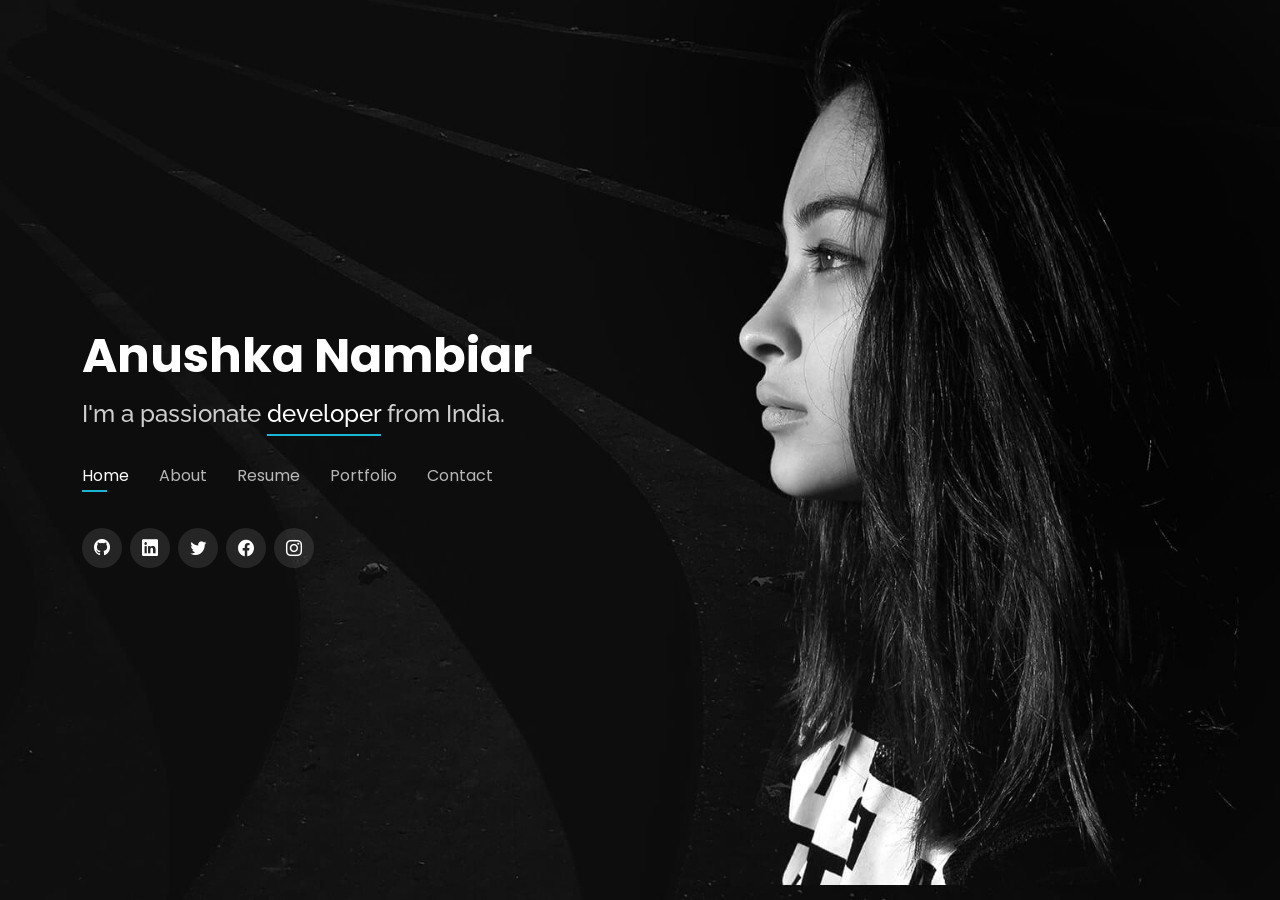
<file: index.html>
<!DOCTYPE html>
<html lang="en">

<head>
  <meta charset="utf-8">
  <meta content="width=device-width, initial-scale=1.0" name="viewport">

  <title>Portfolio</title>
  <meta content="" name="description">
  <meta content="" name="keywords">

  <!-- Favicons -->
  <link href="assets/img/favicon.png" rel="icon">
  <link href="assets/img/apple-touch-icon.png" rel="apple-touch-icon">

  <!-- Google Fonts -->
  <link
    href="https://fonts.googleapis.com/css?family=Open+Sans:300,300i,400,400i,600,600i,700,700i|Raleway:300,300i,400,400i,500,500i,600,600i,700,700i|Poppins:300,300i,400,400i,500,500i,600,600i,700,700i"
    rel="stylesheet">

  <!-- Vendor CSS Files -->
  <link href="assets/vendor/bootstrap/css/bootstrap.min.css" rel="stylesheet">
  <link href="assets/vendor/bootstrap-icons/bootstrap-icons.css" rel="stylesheet">
  <link href="assets/vendor/boxicons/css/boxicons.min.css" rel="stylesheet">
  <link href="assets/vendor/glightbox/css/glightbox.min.css" rel="stylesheet">
  <link href="assets/vendor/remixicon/remixicon.css" rel="stylesheet">
  <link href="assets/vendor/swiper/swiper-bundle.min.css" rel="stylesheet">

  <!-- Template Main CSS File -->
  <link href="assets/css/style.css" rel="stylesheet">


</head>

<body>

  <!-- ======= Header ======= -->
  <header id="header">
    <div class="container">

      <h1>Anushka Nambiar</h1>
      <!-- Uncomment below if you prefer to use an image logo -->
      <!-- <a href="index.html" class="mr-auto"><img src="assets/img/logo.png" alt="" class="img-fluid"></a> -->
      <h2>I'm a passionate <span style="border-bottom:2px solid #18b6d2;">developer</span> from India.</h2>

      <nav id="navbar" class="navbar">
        <ul>
          <li><a class="nav-link active" href="#header">Home</a></li>
          <li><a class="nav-link" href="#about">About</a></li>
          <li><a class="nav-link" href="#resume">Resume</a></li>
          <!-- <li><a class="nav-link" href="#services">Services</a></li> -->
          <li><a class="nav-link" href="#portfolio">Portfolio</a></li>
          <li><a class="nav-link" href="#contact">Contact</a></li>
        </ul>
        <i class="bi bi-list mobile-nav-toggle"></i>
      </nav><!-- .navbar -->

      <div class="social-links">
        <a href="https://github.com/AnushkaNambiar" class="github"><i class="bi bi-github"></i></a>
        <a href="https://www.linkedin.com/in/anushka-nambiar-0a888119b/" class="linkedin"><i class="bi bi-linkedin"></i></a>
        <a href="https://twitter.com/NambiarAnushka" class="twitter"><i class="bi bi-twitter"></i></a>
        <a href="#" class="facebook"><i class="bi bi-facebook"></i></a>
        <a href="#" class="instagram"><i class="bi bi-instagram"></i></a>
        
      </div>

    </div>
  </header><!-- End Header -->

  <!-- ======= About Section ======= -->
  <section id="about" class="about">

    <!-- ======= About Me ======= -->
    <div class="about-me container">

      <div class="section-title">
        <h2>About</h2>
        <p>more about me</p>
      </div>

      <div class="row">
        <div class="col-lg-4" data-aos="fade-right">
          <img src="assets/img/me.jpg" class="img-fluid" alt="">
        </div>
        <div class="col-lg-8 pt-4 pt-lg-0 content" data-aos="fade-left">
          <h3>Developer</h3>
          <p class="fst-italic">
            Innovative and deadline-driven Developer with 5+ years of coding experience, well-verse in Web Development, Game
            Development, Machine Learning and other modern technology.
          </p>
          <div class="row">
            <div class="col-lg-6">
              <ul>
                <li><i class="bi bi-chevron-right"></i> <strong>Birthday:</strong> <span>15 May 2002</span></li>
                <li><i class="bi bi-chevron-right"></i> <strong>Website:</strong> <span> - </span></li>
                <li><i class="bi bi-chevron-right"></i> <strong>Phone:</strong> <span>+91 85904 45276</span></li>
                <li><i class="bi bi-chevron-right"></i> <strong>City:</strong> <span>Chennai, India</span></li>
              </ul>
            </div>
            <div class="col-lg-6">
              <ul>
                <li><i class="bi bi-chevron-right"></i> <strong>Age:</strong> <span>20</span></li>
                <li><i class="bi bi-chevron-right"></i> <strong>Degree:</strong> <span>B.Tech Computer Science</span>
                </li>
                <li><i class="bi bi-chevron-right"></i> <strong>Email:</strong>
                  <span>anushkanambiar5@gmail.com</span>
                </li>
                <li><i class="bi bi-chevron-right"></i> <strong>Freelance:</strong> <span>Available</span></li>
              </ul>
            </div>
          </div>

        </div>
      </div>

    </div><!-- End About Me -->

    <!-- ======= Counts ======= -->




    <!-- ======= Skills  ======= -->
    <div class="skills container">

      <div class="section-title">
        <h2>Skills</h2>
      </div>

      <div class="row skills-content">

        <div class="col-lg-6">

          <div class="progress">
            <span class="skill">HTML <i class="val">100%</i></span>
            <div class="progress-bar-wrap">
              <div class="progress-bar" role="progressbar" aria-valuenow="100" aria-valuemin="0" aria-valuemax="100">
              </div>
            </div>
          </div>

          <div class="progress">
            <span class="skill">CSS <i class="val">90%</i></span>
            <div class="progress-bar-wrap">
              <div class="progress-bar" role="progressbar" aria-valuenow="90" aria-valuemin="0" aria-valuemax="100">
              </div>
            </div>
          </div>

          <div class="progress">
            <span class="skill">JavaScript <i class="val">75%</i></span>
            <div class="progress-bar-wrap">
              <div class="progress-bar" role="progressbar" aria-valuenow="75" aria-valuemin="0" aria-valuemax="100">
              </div>
            </div>
          </div>

          <div class="progress">
            <span class="skill">AngularJS <i class="val">50%</i></span>
            <div class="progress-bar-wrap">
              <div class="progress-bar" role="progressbar" aria-valuenow="50" aria-valuemin="0" aria-valuemax="100">
              </div>
            </div>
          </div>
        

        </div>

        <div class="col-lg-6">

          <div class="progress">
            <span class="skill">Django <i class="val">55%</i></span>
            <div class="progress-bar-wrap">
              <div class="progress-bar" role="progressbar" aria-valuenow="55" aria-valuemin="0" aria-valuemax="100">
              </div>
            </div>
          </div>

          <div class="progress">
            <span class="skill">Databases <i class="val">90%</i></span>
            <div class="progress-bar-wrap">
              <div class="progress-bar" role="progressbar" aria-valuenow="90" aria-valuemin="0" aria-valuemax="100">
              </div>
            </div>
          </div>

          <div class="progress">
            <span class="skill">Bootstrap <i class="val">90%</i></span>
            <div class="progress-bar-wrap">
              <div class="progress-bar" role="progressbar" aria-valuenow="90" aria-valuemin="0" aria-valuemax="100">
              </div>
            </div>
          </div>

          <div class="progress">
            <span class="skill">ReactJS <i class="val">70%</i></span>
            <div class="progress-bar-wrap">
              <div class="progress-bar" role="progressbar" aria-valuenow="70" aria-valuemin="0" aria-valuemax="100">
              </div>
            </div>
          </div>

          

        </div>

      </div>

    </div><!-- End Skills -->

    <!-- ======= Interests ======= -->
    <div class="interests container">

      <div class="section-title">
        <h2>Interests</h2>
      </div>

      <div class="row">
        <div class="col-lg-3 col-md-3">
          <div class="icon-box">
            <i class="ri-store-line" style="color: #ffbb2c;"></i>
            <h3>Web Development</h3>
          </div>
        </div>
        <div class="col-lg-3 col-md-3 mt-4 mt-md-0">
          <div class="icon-box">
            <i class="ri-bar-chart-box-line" style="color: #5578ff;"></i>
            <h3>Machine Learning</h3>
          </div>
        </div>
        <div class="col-lg-3 col-md-3 mt-4 mt-md-0">
          <div class="icon-box">
            <i class="ri-calendar-todo-line" style="color: #e80368;"></i>
            <h3>Computer Vision</h3>
          </div>
        </div>
        <div class="col-lg-3 col-md-3 mt-4 mt-md-0">
          <div class="icon-box">
            <i class="ri-bar-chart-box-line" style="color: #5578ff;"></i>
            <h3>Database Management</h3>
          </div>
        </div>
      </div>
      <br>
      <div class="row">
        <div class="col-lg-3 col-md-3">
          <div class="icon-box">
            <i class="ri-store-line" style="color: #ffbb2c;"></i>
            <h3>IoT</h3>
          </div>
        </div>
        <div class="col-lg-3 col-md-3 mt-4 mt-md-0">
          <div class="icon-box">
            <i class="ri-bar-chart-box-line" style="color: #5578ff;"></i>
            <h3>Virtual Reality</h3>
          </div>
        </div>
        <div class="col-lg-3 col-md-3 mt-4 mt-md-0">
          <div class="icon-box">
            <i class="ri-calendar-todo-line" style="color: #e80368;"></i>
            <h3>Artificial Intelligence</h3>
          </div>
        </div>
        <div class="col-lg-3 col-md-3 mt-4 mt-md-0">
          <div class="icon-box">
            <i class="ri-bar-chart-box-line" style="color: #5578ff;"></i>
            <h3>Deep Learning</h3>
          </div>
        </div>
      </div>
      

    </div><!-- End Interests -->

    <!-- ======= Testimonials ======= -->
    <div class="testimonials container">

      <div class="section-title">
        <h2>Achievements</h2>
      </div>
      <div class="row">
        <div class="col-md-4 text-center">
          <img src="mta.png" alt="" height="150px" width="150px">
        </div>
      </div>





    </div><!-- End Testimonials  -->

  </section><!-- End About Section -->

  <!-- ======= Resume Section ======= -->
  <section id="resume" class="resume">
    <div class="container">

      <div class="section-title">
        <h2>Resume</h2>
        <p>Check My Resume</p>
      </div>

      <div class="row">
        <div class="col-lg-6">
          <h3 class="resume-title">Sumary</h3>
          <div class="resume-item pb-0">
            <h4>Anushka Nambiar</h4>
            <p><em>Innovative and deadline-driven Developer with 5+ years of coding experience, well-verse in Web Development, Game Development, Machine Learning and other modern technology.</em>
            </p>
            <p>
            <ul>
              <li>Chennai, India</li>
              <li>(91) 85904-45276</li>
              <li>anushkanambiar5@gmail.com</li>
            </ul>
            </p>
          </div>

          <h3 class="resume-title">Education</h3>
          <div class="resume-item">
            <h4>B.Tech Computer Science</h4>
            <h5>2020 - 2024</h5>
            <p><em>Amrita School of Engineering, Chennai</em></p>
            <p>Pursuing 2nd Year with a current CGPA of 8.66
            </p>
          </div>
        </div>
        <div class="col-lg-6">
          <h3 class="resume-title">Professional Experience</h3>
          <div class="resume-item">
            <h4>Coding Instructor</h4>
            <h5>Dec 2021 - Present</h5>
            <p><em>CampK12 </em></p>
            <p>
            <ul>
              <li>Guiding a group of students in various technologies like Game Development, Web Development, 3D Coding with VR and Artificial Intelligence</li>
              <li>Conducting demo classes for potential enrollments.</li>
            </ul>
            </p>
          </div>
          <div class="resume-item">
            <h4>Coding Tutor</h4>
            <h5>Oct 2021 - Dec 2021</h5>
            <p><em>Suvidha Foundation </em></p>
            <p>
            <ul>
              <li>Teaching students web development and game development for 2-3 hours on a daily basis.</li>
              <li>Conducting workshops on web development in schools.</li>
              <li>Conducting live worshops through YouTube.</li>
            </ul>
            </p>
          </div>
        </div>
      </div>

    </div>
    <br>
    <center>
      <a href="https://docs.google.com/document/d/1rklsShPchYlK_z11vWIhzQEbm_ajvpm6MZrBVp_G_jQ/edit?usp=sharing">
        <button class="btn btn-primary">DOWNLOAD RESUME</button>
      </a>
    </center>
  </section><!-- End Resume Section -->

  <!-- ======= Services Section ======= -->
  <!-- <section id="services" class="services">
    <div class="container">

      <div class="section-title">
        <h2>Services</h2>
        <p>My Services</p>
      </div>

      <div class="row">
        <div class="col-lg-4 col-md-6 d-flex align-items-stretch">
          <div class="icon-box">
            <div class="icon"><i class="bx bxl-dribbble"></i></div>
            <h4><a href="">Web Development</a></h4>
            <p style="color: transparent;">Voluptatum deleniti atque corrupti quos dolores et quas molestias excepturi</p>
          </div>
        </div>

        <div class="col-lg-4 col-md-6 d-flex align-items-stretch mt-4 mt-md-0">
          <div class="icon-box">
            <div class="icon"><i class="bx bx-file"></i></div>
            <h4><a href="">UI Design</a></h4>
            <p style="color: transparent;">Duis aute irure dolor in reprehenderit in voluptate velit esse cillum dolore</p>
          </div>
        </div>

        <div class="col-lg-4 col-md-6 d-flex align-items-stretch mt-4 mt-lg-0">
          <div class="icon-box">
            <div class="icon"><i class="bx bx-tachometer"></i></div>
            <h4><a href="">Database Management</a></h4>
            <p style="color: transparent;">Excepteur sint occaecat cupidatat non proident, sunt in culpa qui officia</p>
          </div>
        </div>
      </div>

    </div> -->
  </section><!-- End Services Section -->

  <!-- ======= Portfolio Section ======= -->
  <section id="portfolio" class="portfolio">
    <div class="container">

      <div class="section-title">
        <h2>Portfolio</h2>
        <p>My Works</p>
      </div>

      <div class="row">
        <div class="col-lg-12 d-flex justify-content-center">
          <ul id="portfolio-flters">
            <li data-filter="*" class="filter-active">All</li>
            <li data-filter=".filter-prj">Projects</li>
            <li data-filter=".filter-ppr">Research Papers</li>
            <li data-filter=".filter-soon">Coming Soon</li>
          </ul>
        </div>
      </div>

      <div class="row portfolio-container">

        <div class="col-lg-4 col-md-6 portfolio-item filter-prj">
          <div class="portfolio-wrap">
            <img src="assets/img/vaidya.png" class="img-fluid" alt="">
            <div class="portfolio-info">
              <h4>Vaidya</h4>
              <p>App</p>
              <div class="portfolio-links">
                <a href="assets/img/vaidya.png" data-gallery="portfolioGallery"
                  class="portfolio-lightbox" title="App 1"><i class="bx bx-plus"></i></a>
                <a href="portfolio-details-vaidya.html" data-gallery="portfolioDetailsGallery" data-glightbox="type: external"
                  class="portfolio-details-lightbox" title="Portfolio Details"><i class="bx bx-link"></i></a>
              </div>
            </div>
          </div>
        </div>

        <div class="col-lg-4 col-md-6 portfolio-item filter-ppr">
          <div class="portfolio-wrap">
            <img src="assets/img/cv.png" class="img-fluid" alt="" height="550px">
            <div class="portfolio-info">
              <h4>Computer Vision</h4>
              <p>Research Paper</p>
              <div class="portfolio-links">
                <a href="assets/img/cv.png" data-gallery="portfolioGallery"
                  class="portfolio-lightbox" title="Computer-Vision"><i class="bx bx-plus"></i></a>
                <a href="portfolio-details-cv.html" data-gallery="portfolioDetailsGallery" data-glightbox="type: external"
                  class="portfolio-details-lightbox" title="Portfolio Details"><i class="bx bx-link"></i></a>
              </div>
            </div>
          </div>
        </div>

        <div class="col-lg-4 col-md-6 portfolio-item filter-prj">
          <div class="portfolio-wrap">
            <img src="assets/img/crime.png" height="230px" width="450px" alt="">
            <div class="portfolio-info">
              <h4>Criminal Management System</h4>
              <p>App</p>
              <div class="portfolio-links">
                <a href="assets/img/crime.png" data-gallery="portfolioGallery"
                  class="portfolio-lightbox" title="App 2"><i class="bx bx-plus"></i></a>
                <a href="portfolio-details-crime.html" data-gallery="portfolioDetailsGallery" data-glightbox="type: external"
                  class="portfolio-details-lightbox" title="Portfolio Details"><i class="bx bx-link"></i></a>
              </div>
            </div>
          </div>
        </div>

        <div class="col-lg-4 col-md-6 portfolio-item filter-ppr filter-prj">
          <div class="portfolio-wrap">
            <img src="assets/img/heart.png" class="img-fluid" alt="">
            <div class="portfolio-info">
              <h4>Heart Disease Prediction</h4>
              <p>Research Paper</p>
              <div class="portfolio-links">
                <a href="assets/img/heart.png" data-gallery="portfolioGallery"
                  class="portfolio-lightbox" title="Card 2"><i class="bx bx-plus"></i></a>
                <a href="portfolio-details-heart.html" data-gallery="portfolioDetailsGallery" data-glightbox="type: external"
                  class="portfolio-details-lightbox" title="Portfolio Details"><i class="bx bx-link"></i></a>
              </div>
            </div>
          </div>
        </div>

        <div class="col-lg-4 col-md-6 portfolio-item filter-soon">
          <div class="portfolio-wrap">
            <img src="assets/img/holo.png" class="img-fluid" alt="">
            <div class="portfolio-info">
              <h4>AI Assistant</h4>
              <p>Hackathon Project</p>
              <div class="portfolio-links">
                <a href="assets/img/holo.png" data-gallery="portfolioGallery"
                  class="portfolio-lightbox" title="AI Assistant"><i class="bx bx-plus"></i></a>
                <a href="portfolio-details-ai.html" data-gallery="portfolioDetailsGallery" data-glightbox="type: external"
                  class="portfolio-details-lightbox" title="Portfolio Details"><i class="bx bx-link"></i></a>
              </div>
            </div>
          </div>
        </div>

        <div class="col-lg-4 col-md-6 portfolio-item filter-soon">
          <div class="portfolio-wrap">
            <img src="assets/img/fit.png" height="245px" width="450px" alt="">
            <div class="portfolio-info">
              <h4>Fitness Tracker</h4>
              <p>Coming Soon</p>
              <div class="portfolio-links">
                <a href="assets/img/fit.png" data-gallery="portfolioGallery"
                  class="portfolio-lightbox" title="App 3"><i class="bx bx-plus"></i></a>
                <a href="portfolio-details-fir.html" data-gallery="portfolioDetailsGallery" data-glightbox="type: external"
                  class="portfolio-details-lightbox" title="Portfolio Details"><i class="bx bx-link"></i></a>
              </div>
            </div>
          </div>
        </div>

        <!-- <div class="col-lg-4 col-md-6 portfolio-item filter-card">
          <div class="portfolio-wrap">
            <img src="assets/img/portfolio/portfolio-7.jpg" class="img-fluid" alt="">
            <div class="portfolio-info">
              <h4>Card 1</h4>
              <p>Card</p>
              <div class="portfolio-links">
                <a href="assets/img/portfolio/portfolio-7.jpg" data-gallery="portfolioGallery"
                  class="portfolio-lightbox" title="Card 1"><i class="bx bx-plus"></i></a>
                <a href="portfolio-details.html" data-gallery="portfolioDetailsGallery" data-glightbox="type: external"
                  class="portfolio-details-lightbox" title="Portfolio Details"><i class="bx bx-link"></i></a>
              </div>
            </div>
          </div>
        </div> -->
<!-- 
        <div class="col-lg-4 col-md-6 portfolio-item filter-card">
          <div class="portfolio-wrap">
            <img src="assets/img/portfolio/portfolio-8.jpg" class="img-fluid" alt="">
            <div class="portfolio-info">
              <h4>Card 3</h4>
              <p>Card</p>
              <div class="portfolio-links">
                <a href="assets/img/portfolio/portfolio-8.jpg" data-gallery="portfolioGallery"
                  class="portfolio-lightbox" title="Card 3"><i class="bx bx-plus"></i></a>
                <a href="portfolio-details.html" data-gallery="portfolioDetailsGallery" data-glightbox="type: external"
                  class="portfolio-details-lightbox" title="Portfolio Details"><i class="bx bx-link"></i></a>
              </div>
            </div>
          </div>
        </div> -->

        <!-- <div class="col-lg-4 col-md-6 portfolio-item filter-web">
          <div class="portfolio-wrap">
            <img src="assets/img/portfolio/portfolio-9.jpg" class="img-fluid" alt="">
            <div class="portfolio-info">
              <h4>Web 3</h4>
              <p>Web</p>
              <div class="portfolio-links">
                <a href="assets/img/portfolio/portfolio-9.jpg" data-gallery="portfolioGallery"
                  class="portfolio-lightbox" title="Web 3"><i class="bx bx-plus"></i></a>
                <a href="portfolio-details.html" data-gallery="portfolioDetailsGallery" data-glightbox="type: external"
                  class="portfolio-details-lightbox" title="Portfolio Details"><i class="bx bx-link"></i></a>
              </div>
            </div>
          </div>
        </div> -->

      </div>

    </div>
  </section><!-- End Portfolio Section -->

  <!-- ======= Contact Section ======= -->
  <section id="contact" class="contact">
    <div class="container">

      <div class="section-title">
        <h2>Contact</h2>
        <p>Contact Me</p>
      </div>

      <div class="row mt-2">

        <div class="col-md-6 d-flex align-items-stretch">
          <div class="info-box">
            <i class="bx bx-map"></i>
            <h3>My Address</h3>
            <p>Kerala, India</p>
          </div>
        </div>

        <div class="col-md-6 mt-4 mt-md-0 d-flex align-items-stretch">
          <div class="info-box">
            <i class="bx bx-share-alt"></i>
            <h3>Social Profiles</h3>
            <div class="social-links">
              <a href="#" class="twitter"><i class="bi bi-twitter"></i></a>
              <a href="#" class="facebook"><i class="bi bi-facebook"></i></a>
              <a href="#" class="instagram"><i class="bi bi-instagram"></i></a>
              <a href="#" class="google-plus"><i class="bi bi-skype"></i></a>
              <a href="#" class="linkedin"><i class="bi bi-linkedin"></i></a>
            </div>
          </div>
        </div>

        <div class="col-md-6 mt-4 d-flex align-items-stretch">
          <div class="info-box">
            <i class="bx bx-envelope"></i>
            <h3>Email Me</h3>
            <p>anushkanambiar@gmail.com</p>
          </div>
        </div>
        <div class="col-md-6 mt-4 d-flex align-items-stretch">
          <div class="info-box">
            <i class="bx bx-phone-call"></i>
            <h3>Call Me</h3>
            <p>+91 85904 45276</p>
          </div>
        </div>
      </div>

      <form action="forms/contact.php" method="post" role="form" class="php-email-form mt-4">
        <div class="row">
          <div class="col-md-6 form-group">
            <input type="text" name="name" class="form-control" id="name" placeholder="Your Name" required>
          </div>
          <div class="col-md-6 form-group mt-3 mt-md-0">
            <input type="email" class="form-control" name="email" id="email" placeholder="Your Email" required>
          </div>
        </div>
        <div class="form-group mt-3">
          <input type="text" class="form-control" name="subject" id="subject" placeholder="Subject" required>
        </div>
        <div class="form-group mt-3">
          <textarea class="form-control" name="message" rows="5" placeholder="Message" required></textarea>
        </div>
        <div class="my-3">
          <div class="loading">Loading</div>
          <div class="error-message"></div>
          <div class="sent-message">Your message has been sent. Thank you!</div>
        </div>
        <div class="text-center"><button type="submit">Send Message</button></div>
      </form>

    </div>
  </section><!-- End Contact Section -->



  <!-- Vendor JS Files -->
  <script src="assets/vendor/bootstrap/js/bootstrap.bundle.min.js"></script>
  <script src="assets/vendor/glightbox/js/glightbox.min.js"></script>
  <script src="assets/vendor/isotope-layout/isotope.pkgd.min.js"></script>
  <script src="assets/vendor/php-email-form/validate.js"></script>
  <script src="assets/vendor/purecounter/purecounter.js"></script>
  <script src="assets/vendor/swiper/swiper-bundle.min.js"></script>
  <script src="assets/vendor/waypoints/noframework.waypoints.js"></script>

  <!-- Template Main JS File -->
  <script src="assets/js/main.js"></script>

</body>

</html>
</file>
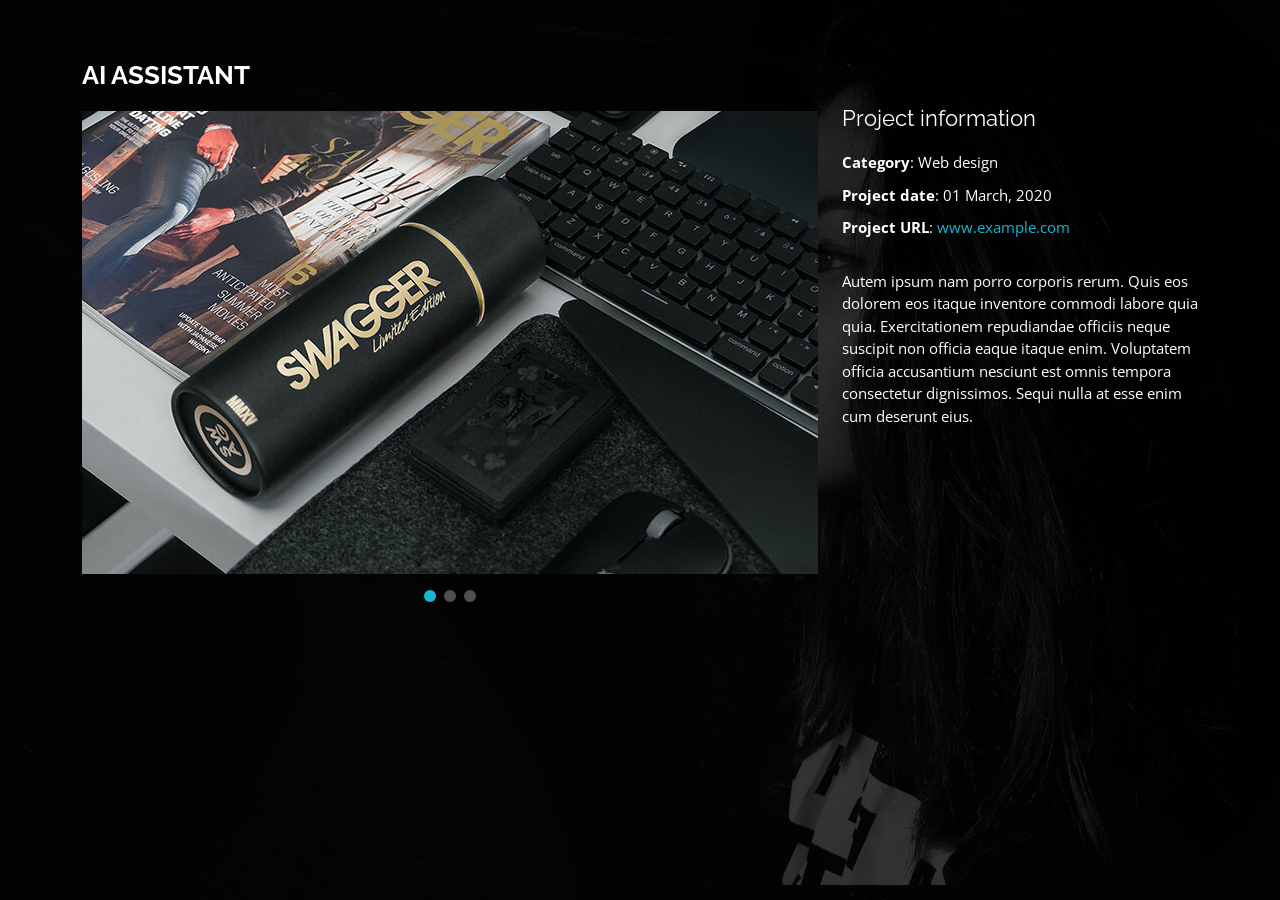
<file: portfolio-details-ai.html>
<!DOCTYPE html>
<html lang="en">

<head>
  <meta charset="utf-8">
  <meta content="width=device-width, initial-scale=1.0" name="viewport">

  <title>AI Assistant</title>
  <meta content="" name="description">
  <meta content="" name="keywords">

  <!-- Favicons -->
  <link href="assets/img/favicon.png" rel="icon">
  <link href="assets/img/apple-touch-icon.png" rel="apple-touch-icon">

  <!-- Google Fonts -->
  <link href="https://fonts.googleapis.com/css?family=Open+Sans:300,300i,400,400i,600,600i,700,700i|Raleway:300,300i,400,400i,500,500i,600,600i,700,700i|Poppins:300,300i,400,400i,500,500i,600,600i,700,700i" rel="stylesheet">

  <!-- Vendor CSS Files -->
  <link href="assets/vendor/bootstrap/css/bootstrap.min.css" rel="stylesheet">
  <link href="assets/vendor/bootstrap-icons/bootstrap-icons.css" rel="stylesheet">
  <link href="assets/vendor/boxicons/css/boxicons.min.css" rel="stylesheet">
  <link href="assets/vendor/glightbox/css/glightbox.min.css" rel="stylesheet">
  <link href="assets/vendor/remixicon/remixicon.css" rel="stylesheet">
  <link href="assets/vendor/swiper/swiper-bundle.min.css" rel="stylesheet">

  <!-- Template Main CSS File -->
  <link href="assets/css/style.css" rel="stylesheet">

  <!-- =======================================================
  * Template Name: Personal - v4.6.0
  * Template URL: https://bootstrapmade.com/personal-free-resume-bootstrap-template/
  * Author: BootstrapMade.com
  * License: https://bootstrapmade.com/license/
  ======================================================== -->
</head>

<body>

  <main id="main">

    <!-- ======= Portfolio Details ======= -->
    <div id="portfolio-details" class="portfolio-details">
      <div class="container">

        <div class="row">

          <div class="col-lg-8">
            <h2 class="portfolio-title">AI ASSISTANT</h2>

            <div class="portfolio-details-slider swiper">
              <div class="swiper-wrapper align-items-center">

                <div class="swiper-slide">
                  <img src="assets/img/portfolio/portfolio-details-1.jpg" alt="">
                </div>

                <div class="swiper-slide">
                  <img src="assets/img/portfolio/portfolio-details-2.jpg" alt="">
                </div>

                <div class="swiper-slide">
                  <img src="assets/img/portfolio/portfolio-details-3.jpg" alt="">
                </div>

              </div>
              <div class="swiper-pagination"></div>
            </div>

          </div>

          <div class="col-lg-4 portfolio-info">
            <h3>Project information</h3>
            <ul>
              <li><strong>Category</strong>: Web design</li>
              <li><strong>Project date</strong>: 01 March, 2020</li>
              <li><strong>Project URL</strong>: <a href="#">www.example.com</a></li>
            </ul>

            <p>
              Autem ipsum nam porro corporis rerum. Quis eos dolorem eos itaque inventore commodi labore quia quia. Exercitationem repudiandae officiis neque suscipit non officia eaque itaque enim. Voluptatem officia accusantium nesciunt est omnis tempora consectetur dignissimos. Sequi nulla at esse enim cum deserunt eius.
            </p>
          </div>

        </div>

      </div>
    </div><!-- End Portfolio Details -->

  </main><!-- End #main -->

  <div class="credits">
    <!-- All the links in the footer should remain intact. -->
    <!-- You can delete the links only if you purchased the pro version. -->
    <!-- Licensing information: https://bootstrapmade.com/license/ -->
    <!-- Purchase the pro version with working PHP/AJAX contact form: https://bootstrapmade.com/personal-free-resume-bootstrap-template/ -->
  </div>

  <!-- Vendor JS Files -->
  <script src="assets/vendor/bootstrap/js/bootstrap.bundle.min.js"></script>
  <script src="assets/vendor/glightbox/js/glightbox.min.js"></script>
  <script src="assets/vendor/isotope-layout/isotope.pkgd.min.js"></script>
  <script src="assets/vendor/php-email-form/validate.js"></script>
  <script src="assets/vendor/purecounter/purecounter.js"></script>
  <script src="assets/vendor/swiper/swiper-bundle.min.js"></script>
  <script src="assets/vendor/waypoints/noframework.waypoints.js"></script>

  <!-- Template Main JS File -->
  <script src="assets/js/main.js"></script>

</body>

</html>
</file>
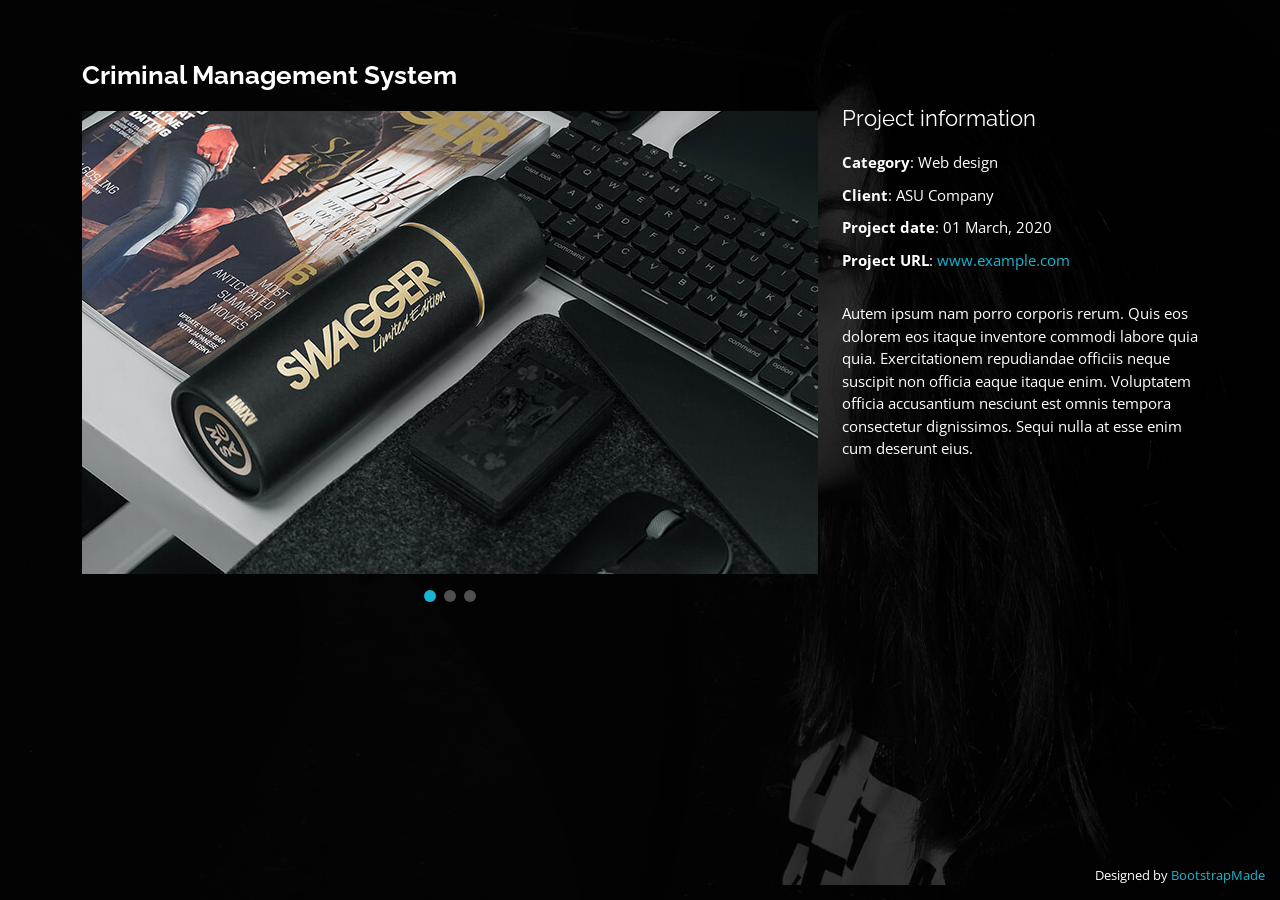
<file: portfolio-details-crime.html>
<!DOCTYPE html>
<html lang="en">

<head>
  <meta charset="utf-8">
  <meta content="width=device-width, initial-scale=1.0" name="viewport">

  <title>Portfolio Details - Personal Bootstrap Template</title>
  <meta content="" name="description">
  <meta content="" name="keywords">

  <!-- Favicons -->
  <link href="assets/img/favicon.png" rel="icon">
  <link href="assets/img/apple-touch-icon.png" rel="apple-touch-icon">

  <!-- Google Fonts -->
  <link href="https://fonts.googleapis.com/css?family=Open+Sans:300,300i,400,400i,600,600i,700,700i|Raleway:300,300i,400,400i,500,500i,600,600i,700,700i|Poppins:300,300i,400,400i,500,500i,600,600i,700,700i" rel="stylesheet">

  <!-- Vendor CSS Files -->
  <link href="assets/vendor/bootstrap/css/bootstrap.min.css" rel="stylesheet">
  <link href="assets/vendor/bootstrap-icons/bootstrap-icons.css" rel="stylesheet">
  <link href="assets/vendor/boxicons/css/boxicons.min.css" rel="stylesheet">
  <link href="assets/vendor/glightbox/css/glightbox.min.css" rel="stylesheet">
  <link href="assets/vendor/remixicon/remixicon.css" rel="stylesheet">
  <link href="assets/vendor/swiper/swiper-bundle.min.css" rel="stylesheet">

  <!-- Template Main CSS File -->
  <link href="assets/css/style.css" rel="stylesheet">

  <!-- =======================================================
  * Template Name: Personal - v4.6.0
  * Template URL: https://bootstrapmade.com/personal-free-resume-bootstrap-template/
  * Author: BootstrapMade.com
  * License: https://bootstrapmade.com/license/
  ======================================================== -->
</head>

<body>

  <main id="main">

    <!-- ======= Portfolio Details ======= -->
    <div id="portfolio-details" class="portfolio-details">
      <div class="container">

        <div class="row">

          <div class="col-lg-8">
            <h2 class="portfolio-title">Criminal Management System</h2>

            <div class="portfolio-details-slider swiper">
              <div class="swiper-wrapper align-items-center">

                <div class="swiper-slide">
                  <img src="assets/img/portfolio/portfolio-details-1.jpg" alt="">
                </div>

                <div class="swiper-slide">
                  <img src="assets/img/portfolio/portfolio-details-2.jpg" alt="">
                </div>

                <div class="swiper-slide">
                  <img src="assets/img/portfolio/portfolio-details-3.jpg" alt="">
                </div>

              </div>
              <div class="swiper-pagination"></div>
            </div>

          </div>

          <div class="col-lg-4 portfolio-info">
            <h3>Project information</h3>
            <ul>
              <li><strong>Category</strong>: Web design</li>
              <li><strong>Client</strong>: ASU Company</li>
              <li><strong>Project date</strong>: 01 March, 2020</li>
              <li><strong>Project URL</strong>: <a href="#">www.example.com</a></li>
            </ul>

            <p>
              Autem ipsum nam porro corporis rerum. Quis eos dolorem eos itaque inventore commodi labore quia quia. Exercitationem repudiandae officiis neque suscipit non officia eaque itaque enim. Voluptatem officia accusantium nesciunt est omnis tempora consectetur dignissimos. Sequi nulla at esse enim cum deserunt eius.
            </p>
          </div>

        </div>

      </div>
    </div><!-- End Portfolio Details -->

  </main><!-- End #main -->

  <div class="credits">
    <!-- All the links in the footer should remain intact. -->
    <!-- You can delete the links only if you purchased the pro version. -->
    <!-- Licensing information: https://bootstrapmade.com/license/ -->
    <!-- Purchase the pro version with working PHP/AJAX contact form: https://bootstrapmade.com/personal-free-resume-bootstrap-template/ -->
    Designed by <a href="https://bootstrapmade.com/">BootstrapMade</a>
  </div>

  <!-- Vendor JS Files -->
  <script src="assets/vendor/bootstrap/js/bootstrap.bundle.min.js"></script>
  <script src="assets/vendor/glightbox/js/glightbox.min.js"></script>
  <script src="assets/vendor/isotope-layout/isotope.pkgd.min.js"></script>
  <script src="assets/vendor/php-email-form/validate.js"></script>
  <script src="assets/vendor/purecounter/purecounter.js"></script>
  <script src="assets/vendor/swiper/swiper-bundle.min.js"></script>
  <script src="assets/vendor/waypoints/noframework.waypoints.js"></script>

  <!-- Template Main JS File -->
  <script src="assets/js/main.js"></script>

</body>

</html>
</file>
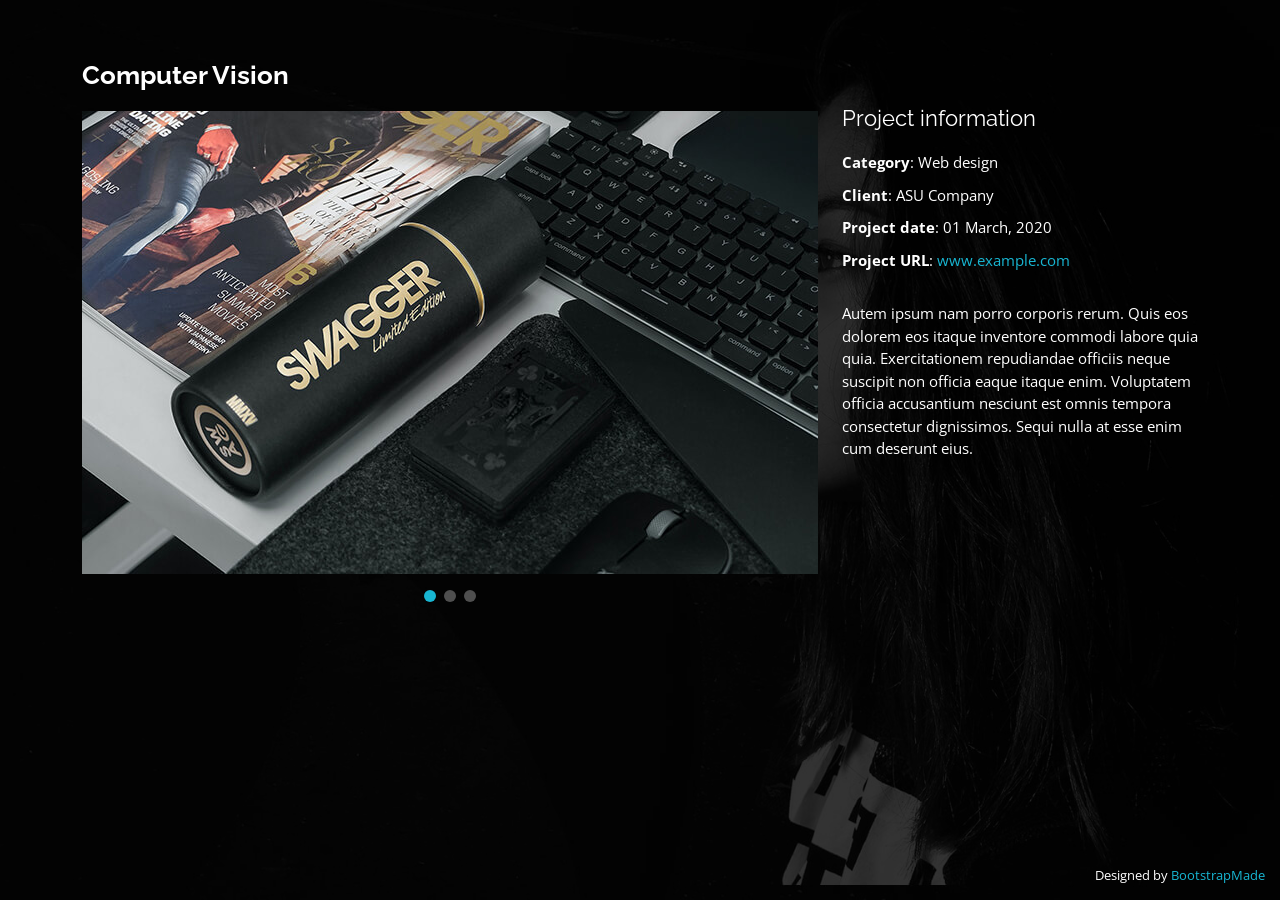
<file: portfolio-details-cv.html>
<!DOCTYPE html>
<html lang="en">

<head>
  <meta charset="utf-8">
  <meta content="width=device-width, initial-scale=1.0" name="viewport">

  <title>Portfolio Details - Personal Bootstrap Template</title>
  <meta content="" name="description">
  <meta content="" name="keywords">

  <!-- Favicons -->
  <link href="assets/img/favicon.png" rel="icon">
  <link href="assets/img/apple-touch-icon.png" rel="apple-touch-icon">

  <!-- Google Fonts -->
  <link href="https://fonts.googleapis.com/css?family=Open+Sans:300,300i,400,400i,600,600i,700,700i|Raleway:300,300i,400,400i,500,500i,600,600i,700,700i|Poppins:300,300i,400,400i,500,500i,600,600i,700,700i" rel="stylesheet">

  <!-- Vendor CSS Files -->
  <link href="assets/vendor/bootstrap/css/bootstrap.min.css" rel="stylesheet">
  <link href="assets/vendor/bootstrap-icons/bootstrap-icons.css" rel="stylesheet">
  <link href="assets/vendor/boxicons/css/boxicons.min.css" rel="stylesheet">
  <link href="assets/vendor/glightbox/css/glightbox.min.css" rel="stylesheet">
  <link href="assets/vendor/remixicon/remixicon.css" rel="stylesheet">
  <link href="assets/vendor/swiper/swiper-bundle.min.css" rel="stylesheet">

  <!-- Template Main CSS File -->
  <link href="assets/css/style.css" rel="stylesheet">

  <!-- =======================================================
  * Template Name: Personal - v4.6.0
  * Template URL: https://bootstrapmade.com/personal-free-resume-bootstrap-template/
  * Author: BootstrapMade.com
  * License: https://bootstrapmade.com/license/
  ======================================================== -->
</head>

<body>

  <main id="main">

    <!-- ======= Portfolio Details ======= -->
    <div id="portfolio-details" class="portfolio-details">
      <div class="container">

        <div class="row">

          <div class="col-lg-8">
            <h2 class="portfolio-title">Computer Vision</h2>

            <div class="portfolio-details-slider swiper">
              <div class="swiper-wrapper align-items-center">

                <div class="swiper-slide">
                  <img src="assets/img/portfolio/portfolio-details-1.jpg" alt="">
                </div>

                <div class="swiper-slide">
                  <img src="assets/img/portfolio/portfolio-details-2.jpg" alt="">
                </div>

                <div class="swiper-slide">
                  <img src="assets/img/portfolio/portfolio-details-3.jpg" alt="">
                </div>

              </div>
              <div class="swiper-pagination"></div>
            </div>

          </div>

          <div class="col-lg-4 portfolio-info">
            <h3>Project information</h3>
            <ul>
              <li><strong>Category</strong>: Web design</li>
              <li><strong>Client</strong>: ASU Company</li>
              <li><strong>Project date</strong>: 01 March, 2020</li>
              <li><strong>Project URL</strong>: <a href="#">www.example.com</a></li>
            </ul>

            <p>
              Autem ipsum nam porro corporis rerum. Quis eos dolorem eos itaque inventore commodi labore quia quia. Exercitationem repudiandae officiis neque suscipit non officia eaque itaque enim. Voluptatem officia accusantium nesciunt est omnis tempora consectetur dignissimos. Sequi nulla at esse enim cum deserunt eius.
            </p>
          </div>

        </div>

      </div>
    </div><!-- End Portfolio Details -->

  </main><!-- End #main -->

  <div class="credits">
    <!-- All the links in the footer should remain intact. -->
    <!-- You can delete the links only if you purchased the pro version. -->
    <!-- Licensing information: https://bootstrapmade.com/license/ -->
    <!-- Purchase the pro version with working PHP/AJAX contact form: https://bootstrapmade.com/personal-free-resume-bootstrap-template/ -->
    Designed by <a href="https://bootstrapmade.com/">BootstrapMade</a>
  </div>

  <!-- Vendor JS Files -->
  <script src="assets/vendor/bootstrap/js/bootstrap.bundle.min.js"></script>
  <script src="assets/vendor/glightbox/js/glightbox.min.js"></script>
  <script src="assets/vendor/isotope-layout/isotope.pkgd.min.js"></script>
  <script src="assets/vendor/php-email-form/validate.js"></script>
  <script src="assets/vendor/purecounter/purecounter.js"></script>
  <script src="assets/vendor/swiper/swiper-bundle.min.js"></script>
  <script src="assets/vendor/waypoints/noframework.waypoints.js"></script>

  <!-- Template Main JS File -->
  <script src="assets/js/main.js"></script>

</body>

</html>
</file>
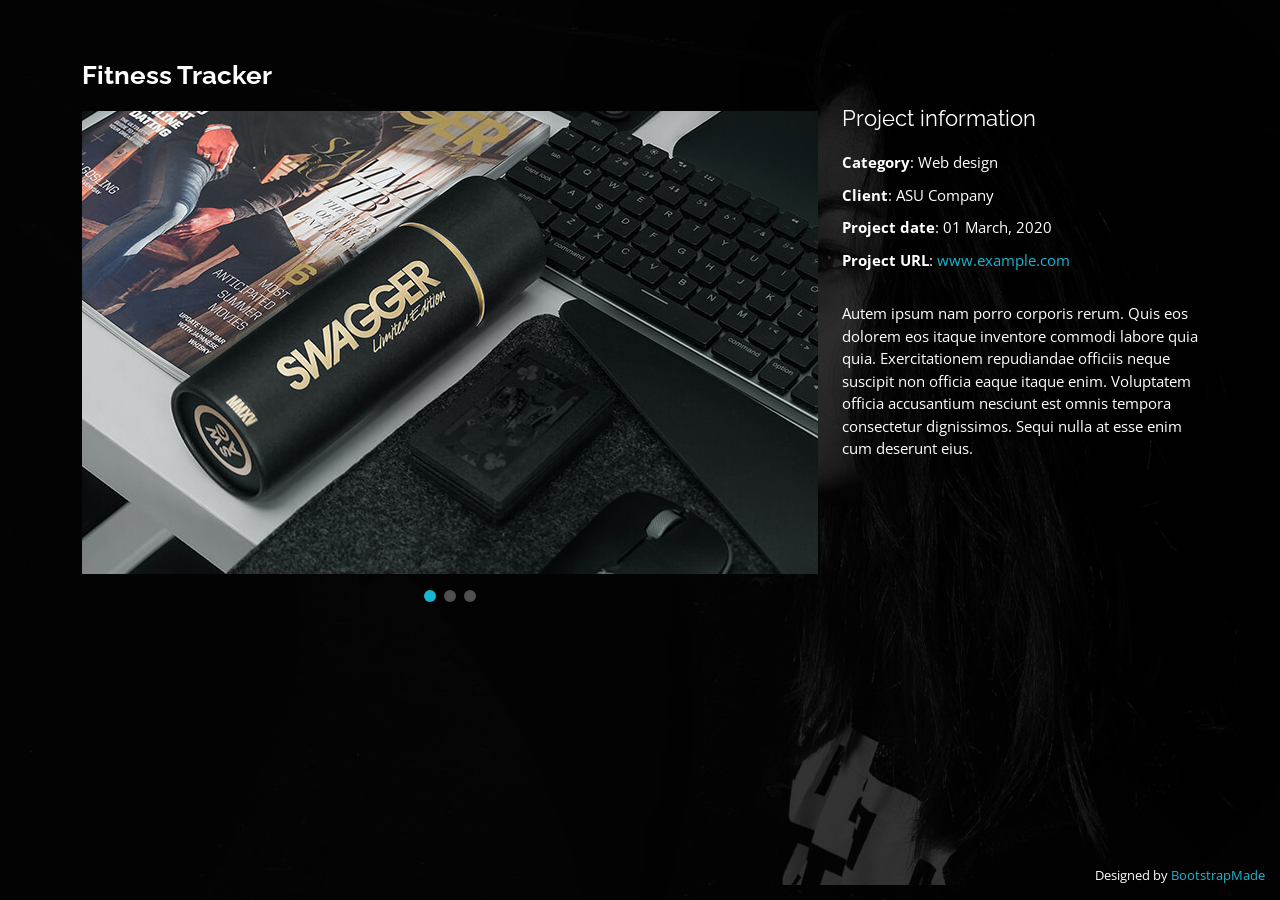
<file: portfolio-details-fir.html>
<!DOCTYPE html>
<html lang="en">

<head>
  <meta charset="utf-8">
  <meta content="width=device-width, initial-scale=1.0" name="viewport">

  <title>Portfolio Details - Personal Bootstrap Template</title>
  <meta content="" name="description">
  <meta content="" name="keywords">

  <!-- Favicons -->
  <link href="assets/img/favicon.png" rel="icon">
  <link href="assets/img/apple-touch-icon.png" rel="apple-touch-icon">

  <!-- Google Fonts -->
  <link href="https://fonts.googleapis.com/css?family=Open+Sans:300,300i,400,400i,600,600i,700,700i|Raleway:300,300i,400,400i,500,500i,600,600i,700,700i|Poppins:300,300i,400,400i,500,500i,600,600i,700,700i" rel="stylesheet">

  <!-- Vendor CSS Files -->
  <link href="assets/vendor/bootstrap/css/bootstrap.min.css" rel="stylesheet">
  <link href="assets/vendor/bootstrap-icons/bootstrap-icons.css" rel="stylesheet">
  <link href="assets/vendor/boxicons/css/boxicons.min.css" rel="stylesheet">
  <link href="assets/vendor/glightbox/css/glightbox.min.css" rel="stylesheet">
  <link href="assets/vendor/remixicon/remixicon.css" rel="stylesheet">
  <link href="assets/vendor/swiper/swiper-bundle.min.css" rel="stylesheet">

  <!-- Template Main CSS File -->
  <link href="assets/css/style.css" rel="stylesheet">

  <!-- =======================================================
  * Template Name: Personal - v4.6.0
  * Template URL: https://bootstrapmade.com/personal-free-resume-bootstrap-template/
  * Author: BootstrapMade.com
  * License: https://bootstrapmade.com/license/
  ======================================================== -->
</head>

<body>

  <main id="main">

    <!-- ======= Portfolio Details ======= -->
    <div id="portfolio-details" class="portfolio-details">
      <div class="container">

        <div class="row">

          <div class="col-lg-8">
            <h2 class="portfolio-title">Fitness Tracker</h2>

            <div class="portfolio-details-slider swiper">
              <div class="swiper-wrapper align-items-center">

                <div class="swiper-slide">
                  <img src="assets/img/portfolio/portfolio-details-1.jpg" alt="">
                </div>

                <div class="swiper-slide">
                  <img src="assets/img/portfolio/portfolio-details-2.jpg" alt="">
                </div>

                <div class="swiper-slide">
                  <img src="assets/img/portfolio/portfolio-details-3.jpg" alt="">
                </div>

              </div>
              <div class="swiper-pagination"></div>
            </div>

          </div>

          <div class="col-lg-4 portfolio-info">
            <h3>Project information</h3>
            <ul>
              <li><strong>Category</strong>: Web design</li>
              <li><strong>Client</strong>: ASU Company</li>
              <li><strong>Project date</strong>: 01 March, 2020</li>
              <li><strong>Project URL</strong>: <a href="#">www.example.com</a></li>
            </ul>

            <p>
              Autem ipsum nam porro corporis rerum. Quis eos dolorem eos itaque inventore commodi labore quia quia. Exercitationem repudiandae officiis neque suscipit non officia eaque itaque enim. Voluptatem officia accusantium nesciunt est omnis tempora consectetur dignissimos. Sequi nulla at esse enim cum deserunt eius.
            </p>
          </div>

        </div>

      </div>
    </div><!-- End Portfolio Details -->

  </main><!-- End #main -->

  <div class="credits">
    <!-- All the links in the footer should remain intact. -->
    <!-- You can delete the links only if you purchased the pro version. -->
    <!-- Licensing information: https://bootstrapmade.com/license/ -->
    <!-- Purchase the pro version with working PHP/AJAX contact form: https://bootstrapmade.com/personal-free-resume-bootstrap-template/ -->
    Designed by <a href="https://bootstrapmade.com/">BootstrapMade</a>
  </div>

  <!-- Vendor JS Files -->
  <script src="assets/vendor/bootstrap/js/bootstrap.bundle.min.js"></script>
  <script src="assets/vendor/glightbox/js/glightbox.min.js"></script>
  <script src="assets/vendor/isotope-layout/isotope.pkgd.min.js"></script>
  <script src="assets/vendor/php-email-form/validate.js"></script>
  <script src="assets/vendor/purecounter/purecounter.js"></script>
  <script src="assets/vendor/swiper/swiper-bundle.min.js"></script>
  <script src="assets/vendor/waypoints/noframework.waypoints.js"></script>

  <!-- Template Main JS File -->
  <script src="assets/js/main.js"></script>

</body>

</html>
</file>
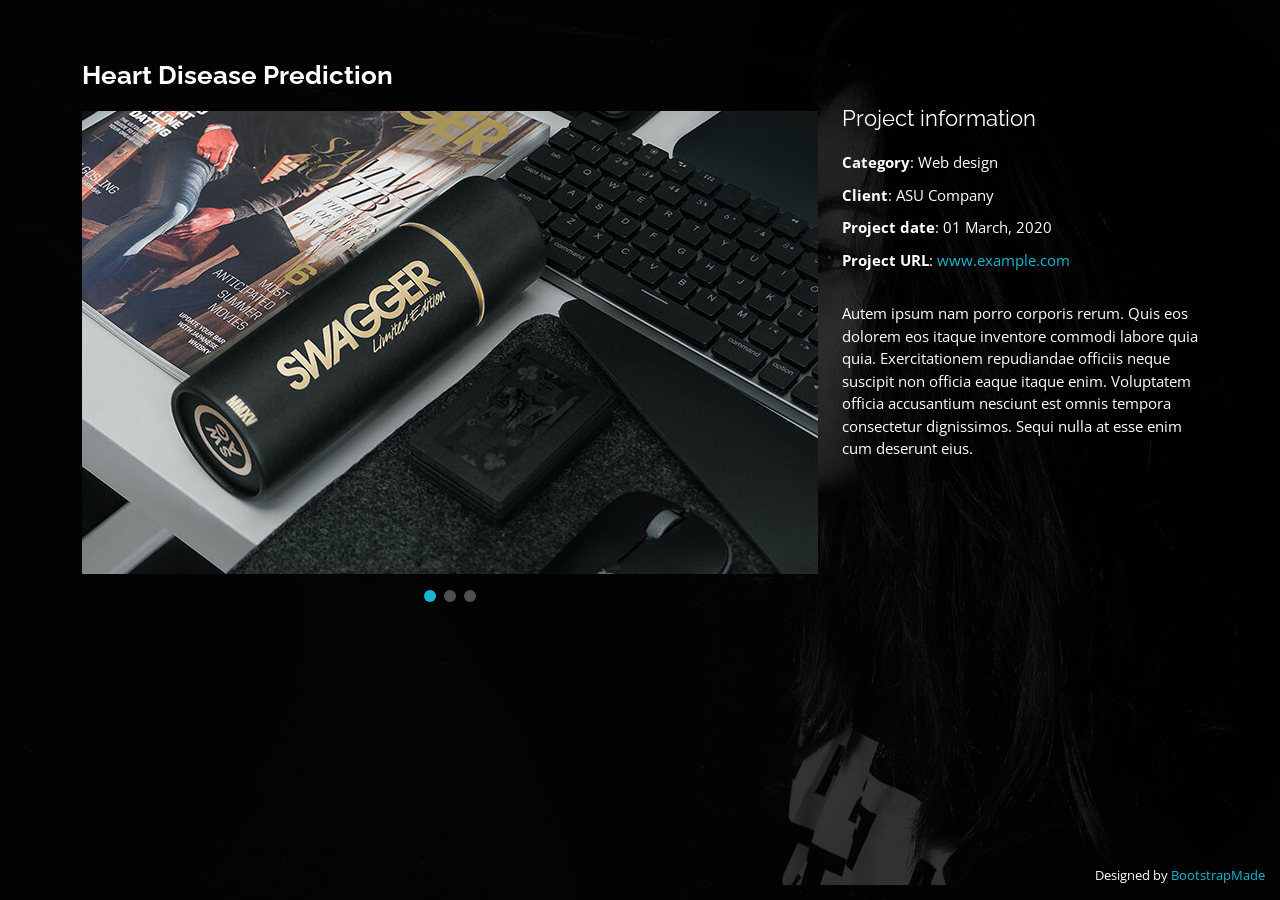
<file: portfolio-details-heart.html>
<!DOCTYPE html>
<html lang="en">

<head>
  <meta charset="utf-8">
  <meta content="width=device-width, initial-scale=1.0" name="viewport">

  <title>Portfolio Details</title>
  <meta content="" name="description">
  <meta content="" name="keywords">

  <!-- Favicons -->
  <link href="assets/img/favicon.png" rel="icon">
  <link href="assets/img/apple-touch-icon.png" rel="apple-touch-icon">

  <!-- Google Fonts -->
  <link href="https://fonts.googleapis.com/css?family=Open+Sans:300,300i,400,400i,600,600i,700,700i|Raleway:300,300i,400,400i,500,500i,600,600i,700,700i|Poppins:300,300i,400,400i,500,500i,600,600i,700,700i" rel="stylesheet">

  <!-- Vendor CSS Files -->
  <link href="assets/vendor/bootstrap/css/bootstrap.min.css" rel="stylesheet">
  <link href="assets/vendor/bootstrap-icons/bootstrap-icons.css" rel="stylesheet">
  <link href="assets/vendor/boxicons/css/boxicons.min.css" rel="stylesheet">
  <link href="assets/vendor/glightbox/css/glightbox.min.css" rel="stylesheet">
  <link href="assets/vendor/remixicon/remixicon.css" rel="stylesheet">
  <link href="assets/vendor/swiper/swiper-bundle.min.css" rel="stylesheet">

  <!-- Template Main CSS File -->
  <link href="assets/css/style.css" rel="stylesheet">

  <!-- =======================================================
  * Template Name: Personal - v4.6.0
  * Template URL: https://bootstrapmade.com/personal-free-resume-bootstrap-template/
  * Author: BootstrapMade.com
  * License: https://bootstrapmade.com/license/
  ======================================================== -->
</head>

<body>

  <main id="main">

    <!-- ======= Portfolio Details ======= -->
    <div id="portfolio-details" class="portfolio-details">
      <div class="container">

        <div class="row">

          <div class="col-lg-8">
            <h2 class="portfolio-title">Heart Disease Prediction</h2>

            <div class="portfolio-details-slider swiper">
              <div class="swiper-wrapper align-items-center">

                <div class="swiper-slide">
                  <img src="assets/img/portfolio/portfolio-details-1.jpg" alt="">
                </div>

                <div class="swiper-slide">
                  <img src="assets/img/portfolio/portfolio-details-2.jpg" alt="">
                </div>

                <div class="swiper-slide">
                  <img src="assets/img/portfolio/portfolio-details-3.jpg" alt="">
                </div>

              </div>
              <div class="swiper-pagination"></div>
            </div>

          </div>

          <div class="col-lg-4 portfolio-info">
            <h3>Project information</h3>
            <ul>
              <li><strong>Category</strong>: Web design</li>
              <li><strong>Client</strong>: ASU Company</li>
              <li><strong>Project date</strong>: 01 March, 2020</li>
              <li><strong>Project URL</strong>: <a href="#">www.example.com</a></li>
            </ul>

            <p>
              Autem ipsum nam porro corporis rerum. Quis eos dolorem eos itaque inventore commodi labore quia quia. Exercitationem repudiandae officiis neque suscipit non officia eaque itaque enim. Voluptatem officia accusantium nesciunt est omnis tempora consectetur dignissimos. Sequi nulla at esse enim cum deserunt eius.
            </p>
          </div>

        </div>

      </div>
    </div><!-- End Portfolio Details -->

  </main><!-- End #main -->

  <div class="credits">
    <!-- All the links in the footer should remain intact. -->
    <!-- You can delete the links only if you purchased the pro version. -->
    <!-- Licensing information: https://bootstrapmade.com/license/ -->
    <!-- Purchase the pro version with working PHP/AJAX contact form: https://bootstrapmade.com/personal-free-resume-bootstrap-template/ -->
    Designed by <a href="https://bootstrapmade.com/">BootstrapMade</a>
  </div>

  <!-- Vendor JS Files -->
  <script src="assets/vendor/bootstrap/js/bootstrap.bundle.min.js"></script>
  <script src="assets/vendor/glightbox/js/glightbox.min.js"></script>
  <script src="assets/vendor/isotope-layout/isotope.pkgd.min.js"></script>
  <script src="assets/vendor/php-email-form/validate.js"></script>
  <script src="assets/vendor/purecounter/purecounter.js"></script>
  <script src="assets/vendor/swiper/swiper-bundle.min.js"></script>
  <script src="assets/vendor/waypoints/noframework.waypoints.js"></script>

  <!-- Template Main JS File -->
  <script src="assets/js/main.js"></script>

</body>

</html>
</file>
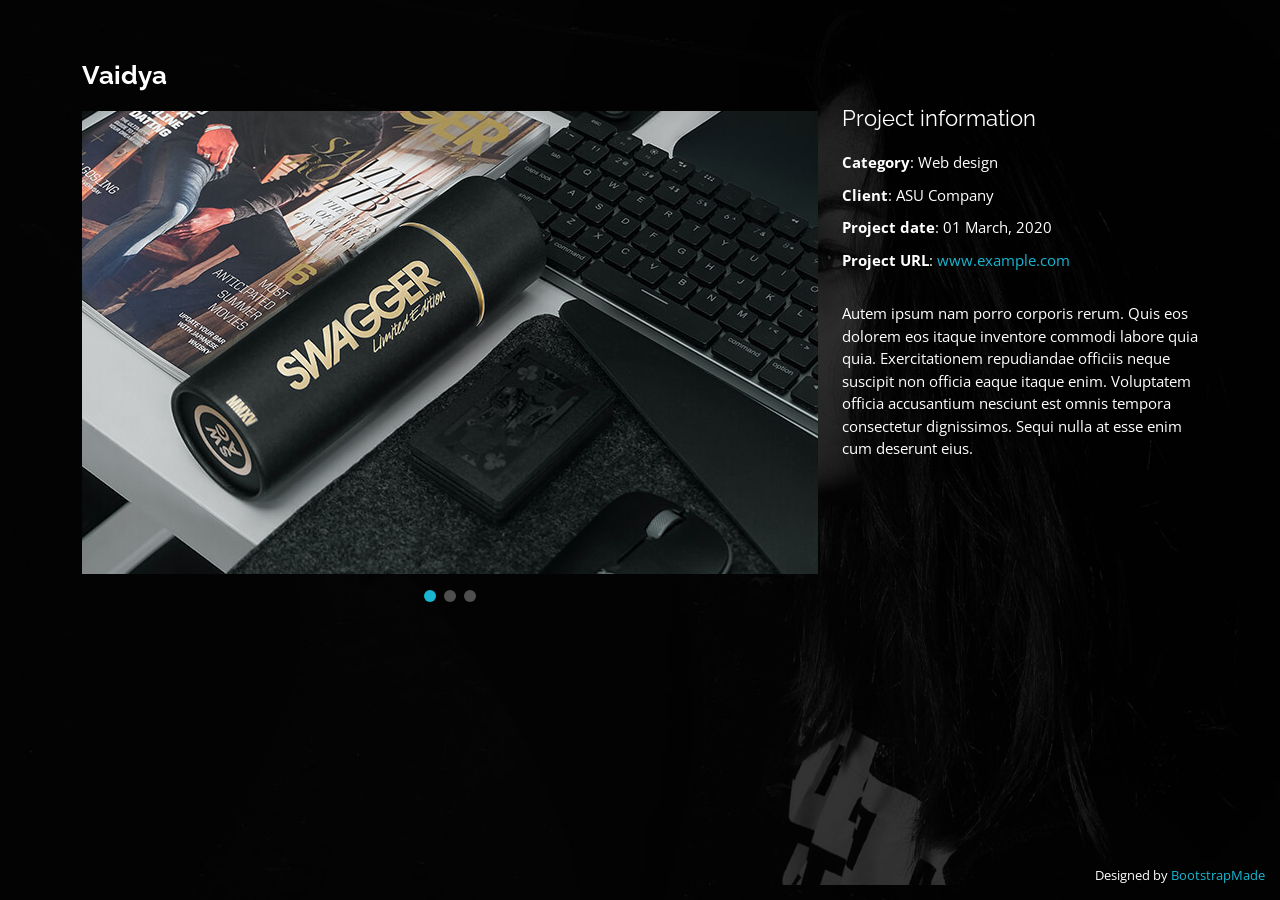
<file: portfolio-details-vaidya.html>
<!DOCTYPE html>
<html lang="en">

<head>
  <meta charset="utf-8">
  <meta content="width=device-width, initial-scale=1.0" name="viewport">

  <title>Portfolio Details</title>
  <meta content="" name="description">
  <meta content="" name="keywords">

  <!-- Favicons -->
  <link href="assets/img/favicon.png" rel="icon">
  <link href="assets/img/apple-touch-icon.png" rel="apple-touch-icon">

  <!-- Google Fonts -->
  <link href="https://fonts.googleapis.com/css?family=Open+Sans:300,300i,400,400i,600,600i,700,700i|Raleway:300,300i,400,400i,500,500i,600,600i,700,700i|Poppins:300,300i,400,400i,500,500i,600,600i,700,700i" rel="stylesheet">

  <!-- Vendor CSS Files -->
  <link href="assets/vendor/bootstrap/css/bootstrap.min.css" rel="stylesheet">
  <link href="assets/vendor/bootstrap-icons/bootstrap-icons.css" rel="stylesheet">
  <link href="assets/vendor/boxicons/css/boxicons.min.css" rel="stylesheet">
  <link href="assets/vendor/glightbox/css/glightbox.min.css" rel="stylesheet">
  <link href="assets/vendor/remixicon/remixicon.css" rel="stylesheet">
  <link href="assets/vendor/swiper/swiper-bundle.min.css" rel="stylesheet">

  <!-- Template Main CSS File -->
  <link href="assets/css/style.css" rel="stylesheet">

  <!-- =======================================================
  * Template Name: Personal - v4.6.0
  * Template URL: https://bootstrapmade.com/personal-free-resume-bootstrap-template/
  * Author: BootstrapMade.com
  * License: https://bootstrapmade.com/license/
  ======================================================== -->
</head>

<body>

  <main id="main">

    <!-- ======= Portfolio Details ======= -->
    <div id="portfolio-details" class="portfolio-details">
      <div class="container">

        <div class="row">

          <div class="col-lg-8">
            <h2 class="portfolio-title">Vaidya</h2>

            <div class="portfolio-details-slider swiper">
              <div class="swiper-wrapper align-items-center">

                <div class="swiper-slide">
                  <img src="assets/img/portfolio/portfolio-details-1.jpg" alt="">
                </div>

                <div class="swiper-slide">
                  <img src="assets/img/portfolio/portfolio-details-2.jpg" alt="">
                </div>

                <div class="swiper-slide">
                  <img src="assets/img/portfolio/portfolio-details-3.jpg" alt="">
                </div>

              </div>
              <div class="swiper-pagination"></div>
            </div>

          </div>

          <div class="col-lg-4 portfolio-info">
            <h3>Project information</h3>
            <ul>
              <li><strong>Category</strong>: Web design</li>
              <li><strong>Client</strong>: ASU Company</li>
              <li><strong>Project date</strong>: 01 March, 2020</li>
              <li><strong>Project URL</strong>: <a href="#">www.example.com</a></li>
            </ul>

            <p>
              Autem ipsum nam porro corporis rerum. Quis eos dolorem eos itaque inventore commodi labore quia quia. Exercitationem repudiandae officiis neque suscipit non officia eaque itaque enim. Voluptatem officia accusantium nesciunt est omnis tempora consectetur dignissimos. Sequi nulla at esse enim cum deserunt eius.
            </p>
          </div>

        </div>

      </div>
    </div><!-- End Portfolio Details -->

  </main><!-- End #main -->

  <div class="credits">
    <!-- All the links in the footer should remain intact. -->
    <!-- You can delete the links only if you purchased the pro version. -->
    <!-- Licensing information: https://bootstrapmade.com/license/ -->
    <!-- Purchase the pro version with working PHP/AJAX contact form: https://bootstrapmade.com/personal-free-resume-bootstrap-template/ -->
    Designed by <a href="https://bootstrapmade.com/">BootstrapMade</a>
  </div>

  <!-- Vendor JS Files -->
  <script src="assets/vendor/bootstrap/js/bootstrap.bundle.min.js"></script>
  <script src="assets/vendor/glightbox/js/glightbox.min.js"></script>
  <script src="assets/vendor/isotope-layout/isotope.pkgd.min.js"></script>
  <script src="assets/vendor/php-email-form/validate.js"></script>
  <script src="assets/vendor/purecounter/purecounter.js"></script>
  <script src="assets/vendor/swiper/swiper-bundle.min.js"></script>
  <script src="assets/vendor/waypoints/noframework.waypoints.js"></script>

  <!-- Template Main JS File -->
  <script src="assets/js/main.js"></script>

</body>

</html>
</file>
<file: assets/css/style.css>
/**
* Template Name: Personal - v4.6.0
* Template URL: https://bootstrapmade.com/personal-free-resume-bootstrap-template/
* Author: BootstrapMade.com
* License: https://bootstrapmade.com/license/
*/

/*--------------------------------------------------------------
# General
--------------------------------------------------------------*/
body {
  font-family: "Open Sans", sans-serif;
  background-color: #040404;
  color: #fff;
  position: relative;
  background: transparent;
}
body::before {
  content: "";
  position: fixed;
  background: #040404 url("../img/bg.jpg") top right no-repeat;
  background-size: cover;
  left: 0;
  right: 0;
  top: 0;
  height: 100vh;
  z-index: -1;
}
@media (min-width: 1024px) {
  body::before {
    background-attachment: fixed;
  }
}

a {
  color: #18b6d2;
  text-decoration: none;
}

a:hover {
  color: #18b6d2;
  text-decoration: none;
}

h1, h2, h3, h4, h5, h6 {
  font-family: "Raleway", sans-serif;
}

/*--------------------------------------------------------------
# Header
--------------------------------------------------------------*/
#header {
  transition: ease-in-out 0.3s;
  position: relative;
  height: 100vh;
  display: flex;
  align-items: center;
  z-index: 997;
  overflow-y: auto;
}
#header * {
  transition: ease-in-out 0.3s;
}
#header h1 {
  font-size: 48px;
  margin: 0;
  padding: 0;
  line-height: 1;
  font-weight: 700;
  font-family: "Poppins", sans-serif;
}
#header h1 a, #header h1 a:hover {
  color: #fff;
  line-height: 1;
  display: inline-block;
}
#header h2 {
  font-size: 24px;
  margin-top: 20px;
  color: rgba(255, 255, 255, 0.8);
}
#header h2 span {
  color: #fff;
  border-bottom: 2px solid #18d26e;
  padding-bottom: 6px;
}
#header img {
  padding: 0;
  margin: 0;
}
#header .social-links {
  margin-top: 40px;
  display: flex;
}
#header .social-links a {
  font-size: 16px;
  display: flex;
  justify-content: center;
  align-items: center;
  background: rgba(255, 255, 255, 0.1);
  color: #fff;
  line-height: 1;
  margin-right: 8px;
  border-radius: 50%;
  width: 40px;
  height: 40px;
}
#header .social-links a:hover {
  background: #18b6d2;
}
@media (max-width: 992px) {
  #header h1 {
    font-size: 36px;
  }
  #header h2 {
    font-size: 20px;
    line-height: 30px;
  }
  #header .social-links {
    margin-top: 15px;
  }
  #header .container {
    display: flex;
    flex-direction: column;
    align-items: center;
  }
}

/* Header Top */
#header.header-top {
  height: 80px;
  position: fixed;
  left: 0;
  top: 0;
  right: 0;
  background: rgba(0, 0, 0, 0.9);
}
#header.header-top .social-links, #header.header-top h2 {
  display: none;
}
#header.header-top h1 {
  margin-right: auto;
  font-size: 36px;
}
#header.header-top .container {
  display: flex;
  align-items: center;
}
#header.header-top .navbar {
  margin: 0;
}
@media (max-width: 768px) {
  #header.header-top {
    height: 60px;
  }
  #header.header-top h1 {
    font-size: 26px;
  }
}

/*--------------------------------------------------------------
# Navigation Menu
--------------------------------------------------------------*/
/**
* Desktop Navigation 
*/
.navbar {
  padding: 0;
  margin-top: 35px;
}
.navbar ul {
  margin: 0;
  padding: 0;
  display: flex;
  list-style: none;
  align-items: center;
}
.navbar li {
  position: relative;
}
.navbar li + li {
  margin-left: 30px;
}
.navbar a, .navbar a:focus {
  display: flex;
  align-items: center;
  justify-content: space-between;
  padding: 0;
  font-family: "Poppins", sans-serif;
  font-size: 16px;
  font-weight: 400;
  color: rgba(255, 255, 255, 0.7);
  white-space: nowrap;
  transition: 0.3s;
}
.navbar a i, .navbar a:focus i {
  font-size: 12px;
  line-height: 0;
  margin-left: 5px;
}
.navbar a:before {
  content: "";
  position: absolute;
  width: 0;
  height: 2px;
  bottom: -4px;
  left: 0;
  background-color: #18b6d2;
  visibility: hidden;
  width: 0px;
  transition: all 0.3s ease-in-out 0s;
}
.navbar a:hover:before, .navbar li:hover > a:before, .navbar .active:before {
  visibility: visible;
  width: 25px;
}
.navbar a:hover, .navbar .active, .navbar .active:focus, .navbar li:hover > a {
  color: #fff;
}

/**
* Mobile Navigation 
*/
.mobile-nav-toggle {
  color: #fff;
  font-size: 28px;
  cursor: pointer;
  display: none;
  line-height: 0;
  transition: 0.5s;
  position: fixed;
  right: 15px;
  top: 15px;
}

@media (max-width: 991px) {
  .mobile-nav-toggle {
    display: block;
  }

  .navbar ul {
    display: none;
  }
}
.navbar-mobile {
  position: fixed;
  overflow: hidden;
  top: 0;
  right: 0;
  left: 0;
  bottom: 0;
  background: rgba(0, 0, 0, 0.9);
  transition: 0.3s;
  z-index: 999;
  margin-top: 0;
}
.navbar-mobile .mobile-nav-toggle {
  position: absolute;
  top: 15px;
  right: 15px;
}
.navbar-mobile ul {
  display: block;
  position: absolute;
  top: 55px;
  right: 15px;
  bottom: 45px;
  left: 15px;
  padding: 10px 0;
  overflow-y: auto;
  transition: 0.3s;
  border: 2px solid rgba(255, 255, 255, 0.2);
}
.navbar-mobile li {
  padding: 12px 20px;
}
.navbar-mobile li + li {
  margin: 0;
}
.navbar-mobile a, .navbar-mobile a:focus {
  font-size: 16px;
  position: relative;
}

/*--------------------------------------------------------------
# Sections General
--------------------------------------------------------------*/
section {
  overflow: hidden;
  position: absolute;
  width: 100%;
  top: 140px;
  bottom: 100%;
  opacity: 0;
  transition: ease-in-out 0.4s;
  z-index: 2;
}
section.section-show {
  top: 100px;
  bottom: auto;
  opacity: 1;
  padding-bottom: 45px;
}
section .container {
  background: rgba(0, 0, 0, 0.9);
  padding: 30px;
}
@media (max-width: 768px) {
  section {
    top: 120px;
  }
  section.section-show {
    top: 80px;
  }
}

.section-title h2 {
  font-size: 14px;
  font-weight: 500;
  padding: 0;
  line-height: 1px;
  margin: 0 0 20px 0;
  letter-spacing: 2px;
  text-transform: uppercase;
  color: #aaaaaa;
  font-family: "Poppins", sans-serif;
}
.section-title h2::after {
  content: "";
  width: 120px;
  height: 1px;
  display: inline-block;
  background: #11c6e6;
  margin: 4px 10px;
}
.section-title p {
  margin: 0;
  margin: -15px 0 15px 0;
  font-size: 36px;
  font-weight: 700;
  text-transform: uppercase;
  font-family: "Poppins", sans-serif;
  color: #fff;
}

/*--------------------------------------------------------------
# About
--------------------------------------------------------------*/
.about-me .content h3 {
  font-weight: 700;
  font-size: 26px;
  color: #18b6d2;
}
.about-me .content ul {
  list-style: none;
  padding: 0;
}
.about-me .content ul li {
  margin-bottom: 20px;
  display: flex;
  align-items: center;
}
.about-me .content ul strong {
  margin-right: 10px;
}
.about-me .content ul i {
  font-size: 16px;
  margin-right: 5px;
  color: #18b6d2;
  line-height: 0;
}
.about-me .content p:last-child {
  margin-bottom: 0;
}

/*--------------------------------------------------------------
# Counts
--------------------------------------------------------------*/
.counts {
  padding: 70px 0 60px;
}
.counts .count-box {
  padding: 30px 30px 25px 30px;
  width: 100%;
  position: relative;
  text-align: center;
  background: rgba(255, 255, 255, 0.08);
}
.counts .count-box i {
  position: absolute;
  top: -25px;
  left: 50%;
  transform: translateX(-50%);
  font-size: 24px;
  background: rgba(255, 255, 255, 0.1);
  padding: 12px;
  color: #18b6d2;
  border-radius: 50px;
  line-height: 0;
}
.counts .count-box span {
  font-size: 36px;
  display: block;
  font-weight: 600;
  color: #fff;
}
.counts .count-box p {
  padding: 0;
  margin: 0;
  font-family: "Raleway", sans-serif;
  font-size: 14px;
}

/*--------------------------------------------------------------
# Skills
--------------------------------------------------------------*/
.skills .progress {
  height: 60px;
  display: block;
  background: none;
  border-radius: 0;
}
.skills .progress .skill {
  padding: 10px 0;
  margin: 0;
  text-transform: uppercase;
  display: block;
  font-weight: 600;
  font-family: "Poppins", sans-serif;
  color: #fff;
}
.skills .progress .skill .val {
  float: right;
  font-style: normal;
}
.skills .progress-bar-wrap {
  background: rgba(255, 255, 255, 0.2);
}
.skills .progress-bar {
  width: 1px;
  height: 10px;
  transition: 0.9s;
  background-color: #18b6d2;
}

/*--------------------------------------------------------------
# Interests
--------------------------------------------------------------*/
.interests .icon-box {
  display: flex;
  align-items: center;
  padding: 20px;
  background: rgba(255, 255, 255, 0.08);
  transition: ease-in-out 0.3s;
}
.interests .icon-box i {
  font-size: 32px;
  padding-right: 10px;
  line-height: 1;
}
.interests .icon-box h3 {
  font-weight: 700;
  margin: 0;
  padding: 0;
  line-height: 1;
  font-size: 16px;
  color: #fff;
}
.interests .icon-box:hover {
  background: rgba(255, 255, 255, 0.12);
}

/*--------------------------------------------------------------
# Testimonials
--------------------------------------------------------------*/
.testimonials .testimonials-carousel, .testimonials .testimonials-slider {
  overflow: hidden;
}
.testimonials .testimonial-item {
  box-sizing: content-box;
  min-height: 320px;
}
.testimonials .testimonial-item .testimonial-img {
  width: 90px;
  border-radius: 50%;
  margin: -40px 0 0 40px;
  position: relative;
  z-index: 2;
  border: 6px solid rgba(255, 255, 255, 0.12);
}
.testimonials .testimonial-item h3 {
  font-size: 18px;
  font-weight: bold;
  margin: 10px 0 5px 45px;
  color: #fff;
}
.testimonials .testimonial-item h4 {
  font-size: 14px;
  color: #999;
  margin: 0 0 0 45px;
}
.testimonials .testimonial-item .quote-icon-left, .testimonials .testimonial-item .quote-icon-right {
  color: rgba(255, 255, 255, 0.25);
  font-size: 26px;
}
.testimonials .testimonial-item .quote-icon-left {
  display: inline-block;
  left: -5px;
  position: relative;
}
.testimonials .testimonial-item .quote-icon-right {
  display: inline-block;
  right: -5px;
  position: relative;
  top: 10px;
}
.testimonials .testimonial-item p {
  font-style: italic;
  margin: 0 15px 0 15px;
  padding: 20px 20px 60px 20px;
  background: rgba(255, 255, 255, 0.1);
  position: relative;
  border-radius: 6px;
  position: relative;
  z-index: 1;
}
.testimonials .swiper-pagination {
  margin-top: 20px;
  position: relative;
}
.testimonials .swiper-pagination .swiper-pagination-bullet {
  width: 12px;
  height: 12px;
  opacity: 1;
  background-color: rgba(255, 255, 255, 0.3);
}
.testimonials .swiper-pagination .swiper-pagination-bullet-active {
  background-color: #18b6d2;
}

/*--------------------------------------------------------------
# Resume
--------------------------------------------------------------*/
.resume .resume-title {
  font-size: 26px;
  font-weight: 700;
  margin-top: 20px;
  margin-bottom: 20px;
  color: #fff;
}
.resume .resume-item {
  padding: 0 0 20px 20px;
  margin-top: -2px;
  border-left: 2px solid rgba(255, 255, 255, 0.2);
  position: relative;
}
.resume .resume-item h4 {
  line-height: 18px;
  font-size: 18px;
  font-weight: 600;
  text-transform: uppercase;
  font-family: "Poppins", sans-serif;
  color: #18b6d2;
  margin-bottom: 10px;
}
.resume .resume-item h5 {
  font-size: 16px;
  background: rgba(255, 255, 255, 0.15);
  padding: 5px 15px;
  display: inline-block;
  font-weight: 600;
  margin-bottom: 10px;
}
.resume .resume-item ul {
  padding-left: 20px;
}
.resume .resume-item ul li {
  padding-bottom: 10px;
}
.resume .resume-item:last-child {
  padding-bottom: 0;
}
.resume .resume-item::before {
  content: "";
  position: absolute;
  width: 16px;
  height: 16px;
  border-radius: 50px;
  left: -9px;
  top: 0;
  background: #18b6d2;
  border: 2px solid #18b6d2;
}

/*--------------------------------------------------------------
# Services
--------------------------------------------------------------*/
.services .icon-box {
  text-align: center;
  background: rgba(204, 204, 204, 0.1);
  padding: 80px 20px;
  transition: all ease-in-out 0.3s;
}
.services .icon-box .icon {
  margin: 0 auto;
  width: 64px;
  height: 64px;
  background: #18b6d2;
  border-radius: 5px;
  transition: all 0.3s ease-out 0s;
  display: flex;
  align-items: center;
  justify-content: center;
  margin-bottom: 20px;
  transform-style: preserve-3d;
}
.services .icon-box .icon i {
  color: #fff;
  font-size: 28px;
}
.services .icon-box .icon::before {
  position: absolute;
  content: "";
  left: -8px;
  top: -8px;
  height: 100%;
  width: 100%;
  background: rgba(255, 255, 255, 0.15);
  border-radius: 5px;
  transition: all 0.3s ease-out 0s;
  transform: translateZ(-1px);
}
.services .icon-box h4 {
  font-weight: 700;
  margin-bottom: 15px;
  font-size: 24px;
}
.services .icon-box h4 a {
  color: #fff;
}
.services .icon-box p {
  line-height: 24px;
  font-size: 14px;
  margin-bottom: 0;
}
.services .icon-box:hover {
  background: #18b6d2;
  border-color: #18b6d2;
}
.services .icon-box:hover .icon {
  background: #fff;
}
.services .icon-box:hover .icon i {
  color: #18b6d2;
}
.services .icon-box:hover .icon::before {
  background: #2cc7e2;
}
.services .icon-box:hover h4 a, .services .icon-box:hover p {
  color: #fff;
}

/*--------------------------------------------------------------
# Portfolio
--------------------------------------------------------------*/
.portfolio .portfolio-item {
  margin-bottom: 30px;
}
.portfolio #portfolio-flters {
  padding: 0;
  margin: 0 auto 15px auto;
  list-style: none;
  text-align: center;
  border-radius: 50px;
  padding: 2px 15px;
}
.portfolio #portfolio-flters li {
  cursor: pointer;
  display: inline-block;
  padding: 8px 16px 10px 16px;
  font-size: 14px;
  font-weight: 600;
  line-height: 1;
  text-transform: uppercase;
  color: #fff;
  background: rgba(255, 255, 255, 0.1);
  margin: 0 3px 10px 3px;
  transition: all 0.3s ease-in-out;
  border-radius: 4px;
}
.portfolio #portfolio-flters li:hover, .portfolio #portfolio-flters li.filter-active {
  background: #18b6d2;
}
.portfolio #portfolio-flters li:last-child {
  margin-right: 0;
}
.portfolio .portfolio-wrap {
  transition: 0.3s;
  position: relative;
  overflow: hidden;
  z-index: 1;
  background: rgba(0, 0, 0, 0.6);
}
.portfolio .portfolio-wrap::before {
  content: "";
  background: rgba(0, 0, 0, 0.6);
  position: absolute;
  left: 30px;
  right: 30px;
  top: 30px;
  bottom: 30px;
  transition: all ease-in-out 0.3s;
  z-index: 2;
  opacity: 0;
}
.portfolio .portfolio-wrap .portfolio-info {
  opacity: 0;
  position: absolute;
  top: 0;
  left: 0;
  right: 0;
  bottom: 0;
  text-align: center;
  z-index: 3;
  transition: all ease-in-out 0.3s;
  display: flex;
  flex-direction: column;
  justify-content: center;
  align-items: center;
}
.portfolio .portfolio-wrap .portfolio-info::before {
  display: block;
  content: "";
  width: 48px;
  height: 48px;
  position: absolute;
  top: 35px;
  left: 35px;
  border-top: 3px solid #fff;
  border-left: 3px solid #fff;
  transition: all 0.5s ease 0s;
  z-index: 9994;
}
.portfolio .portfolio-wrap .portfolio-info::after {
  display: block;
  content: "";
  width: 48px;
  height: 48px;
  position: absolute;
  bottom: 35px;
  right: 35px;
  border-bottom: 3px solid #fff;
  border-right: 3px solid #fff;
  transition: all 0.5s ease 0s;
  z-index: 9994;
}
.portfolio .portfolio-wrap .portfolio-info h4 {
  font-size: 20px;
  color: #fff;
  font-weight: 600;
}
.portfolio .portfolio-wrap .portfolio-info p {
  color: #ffffff;
  font-size: 14px;
  text-transform: uppercase;
  padding: 0;
  margin: 0;
}
.portfolio .portfolio-wrap .portfolio-links {
  text-align: center;
  z-index: 4;
}
.portfolio .portfolio-wrap .portfolio-links a {
  color: #fff;
  margin: 0 2px;
  font-size: 28px;
  display: inline-block;
  transition: 0.3s;
}
.portfolio .portfolio-wrap .portfolio-links a:hover {
  color: #56cadf;
}
.portfolio .portfolio-wrap:hover::before {
  top: 0;
  left: 0;
  right: 0;
  bottom: 0;
  opacity: 1;
}
.portfolio .portfolio-wrap:hover .portfolio-info {
  opacity: 1;
}
.portfolio .portfolio-wrap:hover .portfolio-info::before {
  top: 15px;
  left: 15px;
}
.portfolio .portfolio-wrap:hover .portfolio-info::after {
  bottom: 15px;
  right: 15px;
}

/*--------------------------------------------------------------
# Portfolio Details
--------------------------------------------------------------*/
.portfolio-details {
  padding-top: 40px;
  background: rgba(0, 0, 0, 0.8);
  position: fixed;
  left: 0;
  right: 0;
  top: 0;
  bottom: 0;
  overflow-y: auto;
}
.portfolio-details .container {
  padding-top: 20px;
  padding-bottom: 40px;
}
.portfolio-details .portfolio-title {
  font-size: 26px;
  font-weight: 700;
  margin-bottom: 20px;
}
.portfolio-details .portfolio-info {
  padding-top: 45px;
}
.portfolio-details .portfolio-info h3 {
  font-size: 22px;
  font-weight: 400;
  margin-bottom: 20px;
}
.portfolio-details .portfolio-info ul {
  list-style: none;
  padding: 0;
  font-size: 15px;
}
.portfolio-details .portfolio-info ul li + li {
  margin-top: 10px;
}
.portfolio-details .portfolio-info p {
  font-size: 15px;
  padding: 15px 0 0 0;
}
@media (max-width: 992px) {
  .portfolio-details .portfolio-info {
    padding-top: 20px;
  }
}
.portfolio-details .swiper-pagination {
  margin-top: 20px;
  position: relative;
}
.portfolio-details .swiper-pagination .swiper-pagination-bullet {
  width: 12px;
  height: 12px;
  opacity: 1;
  background-color: rgba(255, 255, 255, 0.3);
}
.portfolio-details .swiper-pagination .swiper-pagination-bullet-active {
  background-color: #18b6d2;
}

/*--------------------------------------------------------------
# Contact
--------------------------------------------------------------*/
.contact .info-box {
  color: #444444;
  padding: 20px;
  width: 100%;
  background: rgba(255, 255, 255, 0.08);
}
.contact .info-box i.bx {
  font-size: 24px;
  color: #18b6d2;
  border-radius: 50%;
  padding: 14px;
  float: left;
  background: rgba(255, 255, 255, 0.1);
}
.contact .info-box h3 {
  font-size: 20px;
  color: rgba(255, 255, 255, 0.5);
  font-weight: 700;
  margin: 10px 0 8px 68px;
}
.contact .info-box p {
  padding: 0;
  color: #fff;
  line-height: 24px;
  font-size: 14px;
  margin: 0 0 0 68px;
}
.contact .info-box .social-links {
  margin: 5px 0 0 68px;
  display: flex;
}
.contact .info-box .social-links a {
  font-size: 18px;
  display: inline-block;
  color: #fff;
  line-height: 1;
  margin-right: 12px;
  transition: 0.3s;
}
.contact .info-box .social-links a:hover {
  color: #18b6d2;
}
.contact .php-email-form {
  padding: 30px;
  background: rgba(255, 255, 255, 0.08);
}
.contact .php-email-form .error-message {
  display: none;
  background: rgba(255, 255, 255, 0.08);
  background: #ed3c0d;
  text-align: left;
  padding: 15px;
  font-weight: 600;
}
.contact .php-email-form .error-message br + br {
  margin-top: 25px;
}
.contact .php-email-form .sent-message {
  display: none;
  background: rgba(255, 255, 255, 0.08);
  background: #18b6d2;
  text-align: center;
  padding: 15px;
  font-weight: 600;
}
.contact .php-email-form .loading {
  display: none;
  background: rgba(255, 255, 255, 0.08);
  text-align: center;
  padding: 15px;
}
.contact .php-email-form .loading:before {
  content: "";
  display: inline-block;
  border-radius: 50%;
  width: 24px;
  height: 24px;
  margin: 0 10px -6px 0;
  border: 3px solid #18b6d2;
  border-top-color: #eee;
  -webkit-animation: animate-loading 1s linear infinite;
  animation: animate-loading 1s linear infinite;
}
.contact .php-email-form input, .contact .php-email-form textarea {
  border-radius: 0;
  box-shadow: none;
  font-size: 14px;
  background: rgba(255, 255, 255, 0.08);
  border: 0;
  transition: 0.3s;
  color: #fff;
}
.contact .php-email-form input:focus, .contact .php-email-form textarea:focus {
  background-color: rgba(255, 255, 255, 0.11);
}
.contact .php-email-form input::-webkit-input-placeholder, .contact .php-email-form textarea::-webkit-input-placeholder {
  color: rgba(255, 255, 255, 0.3);
  opacity: 1;
}
.contact .php-email-form input::-moz-placeholder, .contact .php-email-form textarea::-moz-placeholder {
  color: rgba(255, 255, 255, 0.3);
  opacity: 1;
}
.contact .php-email-form input::placeholder, .contact .php-email-form textarea::placeholder {
  color: rgba(255, 255, 255, 0.3);
  opacity: 1;
}
.contact .php-email-form input {
  padding: 10px 15px;
}
.contact .php-email-form textarea {
  padding: 12px 15px;
}
.contact .php-email-form button[type=submit] {
  background: #18b6d2;
  border: 0;
  padding: 10px 30px;
  color: #fff;
  transition: 0.4s;
  border-radius: 4px;
}
.contact .php-email-form button[type=submit]:hover {
  background: #15a5be;
}
@-webkit-keyframes animate-loading {
  0% {
    transform: rotate(0deg);
  }
  100% {
    transform: rotate(360deg);
  }
}
@keyframes animate-loading {
  0% {
    transform: rotate(0deg);
  }
  100% {
    transform: rotate(360deg);
  }
}

/*--------------------------------------------------------------
# Credits
--------------------------------------------------------------*/
.credits {
  position: fixed;
  right: 0;
  left: 0;
  bottom: 0;
  padding: 15px;
  text-align: right;
  font-size: 13px;
  color: #fff;
  z-index: 999999;
}
@media (max-width: 992px) {
  .credits {
    text-align: center;
    padding: 10px;
    background: rgba(0, 0, 0, 0.8);
  }
}
.credits a {
  color: #18b6d2;
  transition: 0.3s;
}
.credits a:hover {
  color: #fff;
}
</file>
